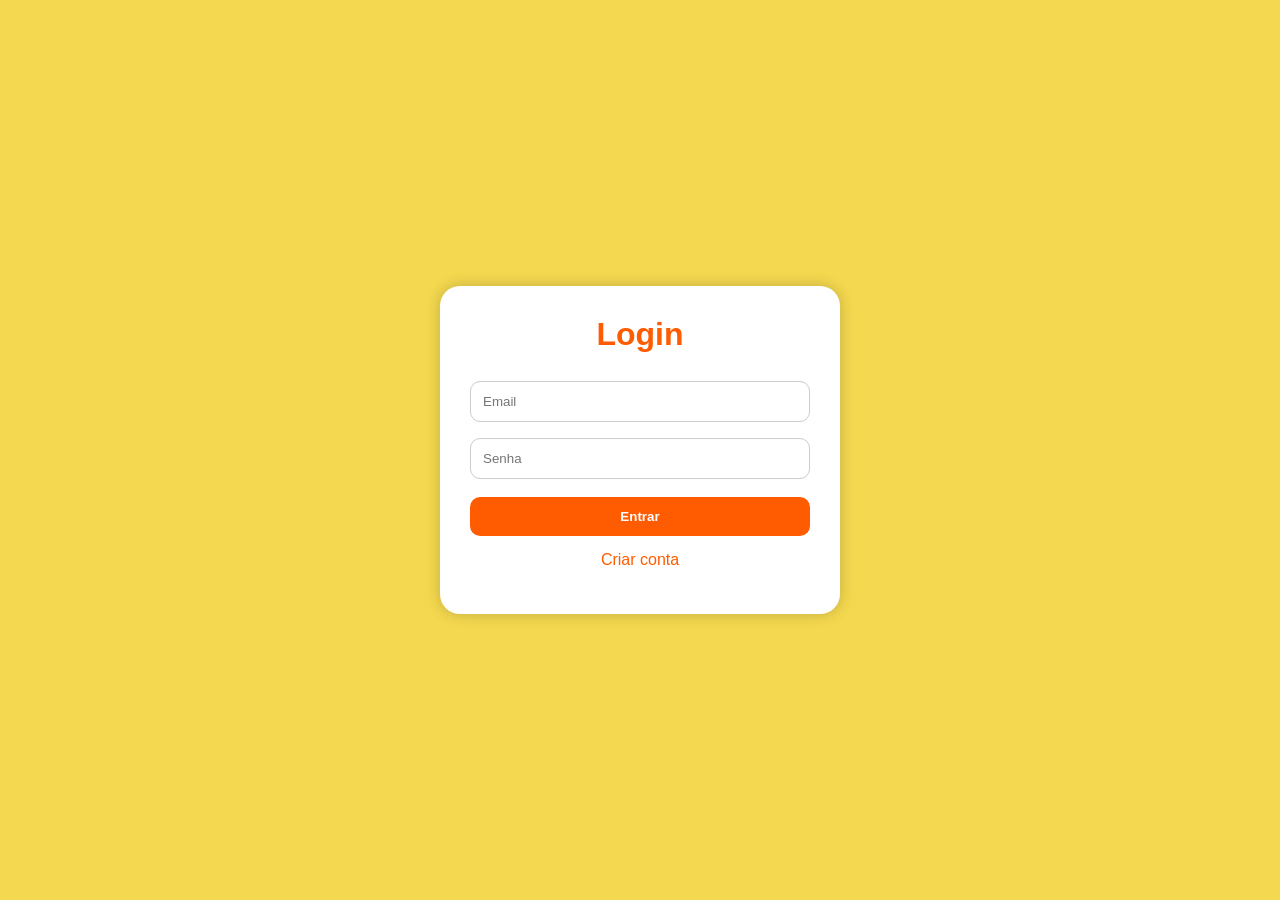
<file: login.html>
<!DOCTYPE html>
<html lang="pt-BR">
<head>
<meta charset="UTF-8">
<meta name="viewport" content="width=device-width, initial-scale=1.0">

<title>Culi Culi - Login e Cadastro</title>

<style>

*{
    margin:0;
    padding:0;
    box-sizing:border-box;
    font-family:Arial, sans-serif;
}

body{
    background:#f4d84f;
    height:100vh;
    display:flex;
    justify-content:center;
    align-items:center;
}

.container{
    width:400px;
    background:white;
    padding:30px;
    border-radius:20px;
    box-shadow:0 0 15px rgba(0,0,0,.2);
}

h1{
    text-align:center;
    color:#ff5b00;
    margin-bottom:20px;
}

input{
    width:100%;
    padding:12px;
    margin:8px 0;
    border:1px solid #ccc;
    border-radius:10px;
}

button{
    width:100%;
    padding:12px;
    border:none;
    border-radius:10px;
    background:#ff5b00;
    color:white;
    font-weight:bold;
    cursor:pointer;
    margin-top:10px;
}

button:hover{
    background:#e24f00;
}

.link{
    text-align:center;
    margin-top:15px;
}

.link a{
    color:#ff5b00;
    text-decoration:none;
    cursor:pointer;
}

#cadastro{
    display:none;
}

.mensagem{
    margin-top:15px;
    text-align:center;
    font-weight:bold;
}

</style>
</head>
<body>

<div class="container">

    <!-- LOGIN -->

    <div id="login">

        <h1>Login</h1>

        <input type="email"
        id="loginEmail"
        placeholder="Email">

        <input type="password"
        id="loginSenha"
        placeholder="Senha">

        <button onclick="fazerLogin()">
            Entrar
        </button>

        <div class="link">
            <a onclick="mostrarCadastro()">
                Criar conta
            </a>
        </div>

    </div>

    <!-- CADASTRO -->

    <div id="cadastro">

        <h1>Cadastro</h1>

        <input type="text"
        id="nome"
        placeholder="Nome completo">

        <input type="email"
        id="email"
        placeholder="Email">

        <input type="password"
        id="senha"
        placeholder="Senha">

        <button onclick="cadastrar()">
            Cadastrar
        </button>

        <div class="link">
            <a onclick="mostrarLogin()">
                Já tenho conta
            </a>
        </div>

    </div>

    <div class="mensagem" id="mensagem"></div>

</div>

<script>

function mostrarCadastro(){

    document.getElementById("login")
    .style.display = "none";

    document.getElementById("cadastro")
    .style.display = "block";

}

function mostrarLogin(){

    document.getElementById("cadastro")
    .style.display = "none";

    document.getElementById("login")
    .style.display = "block";

}

function cadastrar(){

    let nome =
    document.getElementById("nome").value;

    let email =
    document.getElementById("email").value;

    let senha =
    document.getElementById("senha").value;

    let usuario = {
        nome:nome,
        email:email,
        senha:senha
    };

    localStorage.setItem(
        email,
        JSON.stringify(usuario)
    );

    document.getElementById("mensagem")
    .innerHTML =
    "✅ Cadastro realizado com sucesso!";

    mostrarLogin();

}

function fazerLogin(){

    let email =
    document.getElementById("loginEmail").value;

    let senha =
    document.getElementById("loginSenha").value;

    let usuario =
    JSON.parse(localStorage.getItem(email));

    if(
        usuario &&
        usuario.senha === senha
    ){

        document.getElementById("mensagem")
        .innerHTML =
        "🎉 Bem-vinda ao Culi Culi, "
        + usuario.nome + "!";

        setTimeout(function(){

            window.location.href =
            "index.html";

        },2000);

    }else{

        document.getElementById("mensagem")
        .innerHTML =
        "❌ Email ou senha incorretos.";

    }

}

</script>

</body>
</html>
</file>
